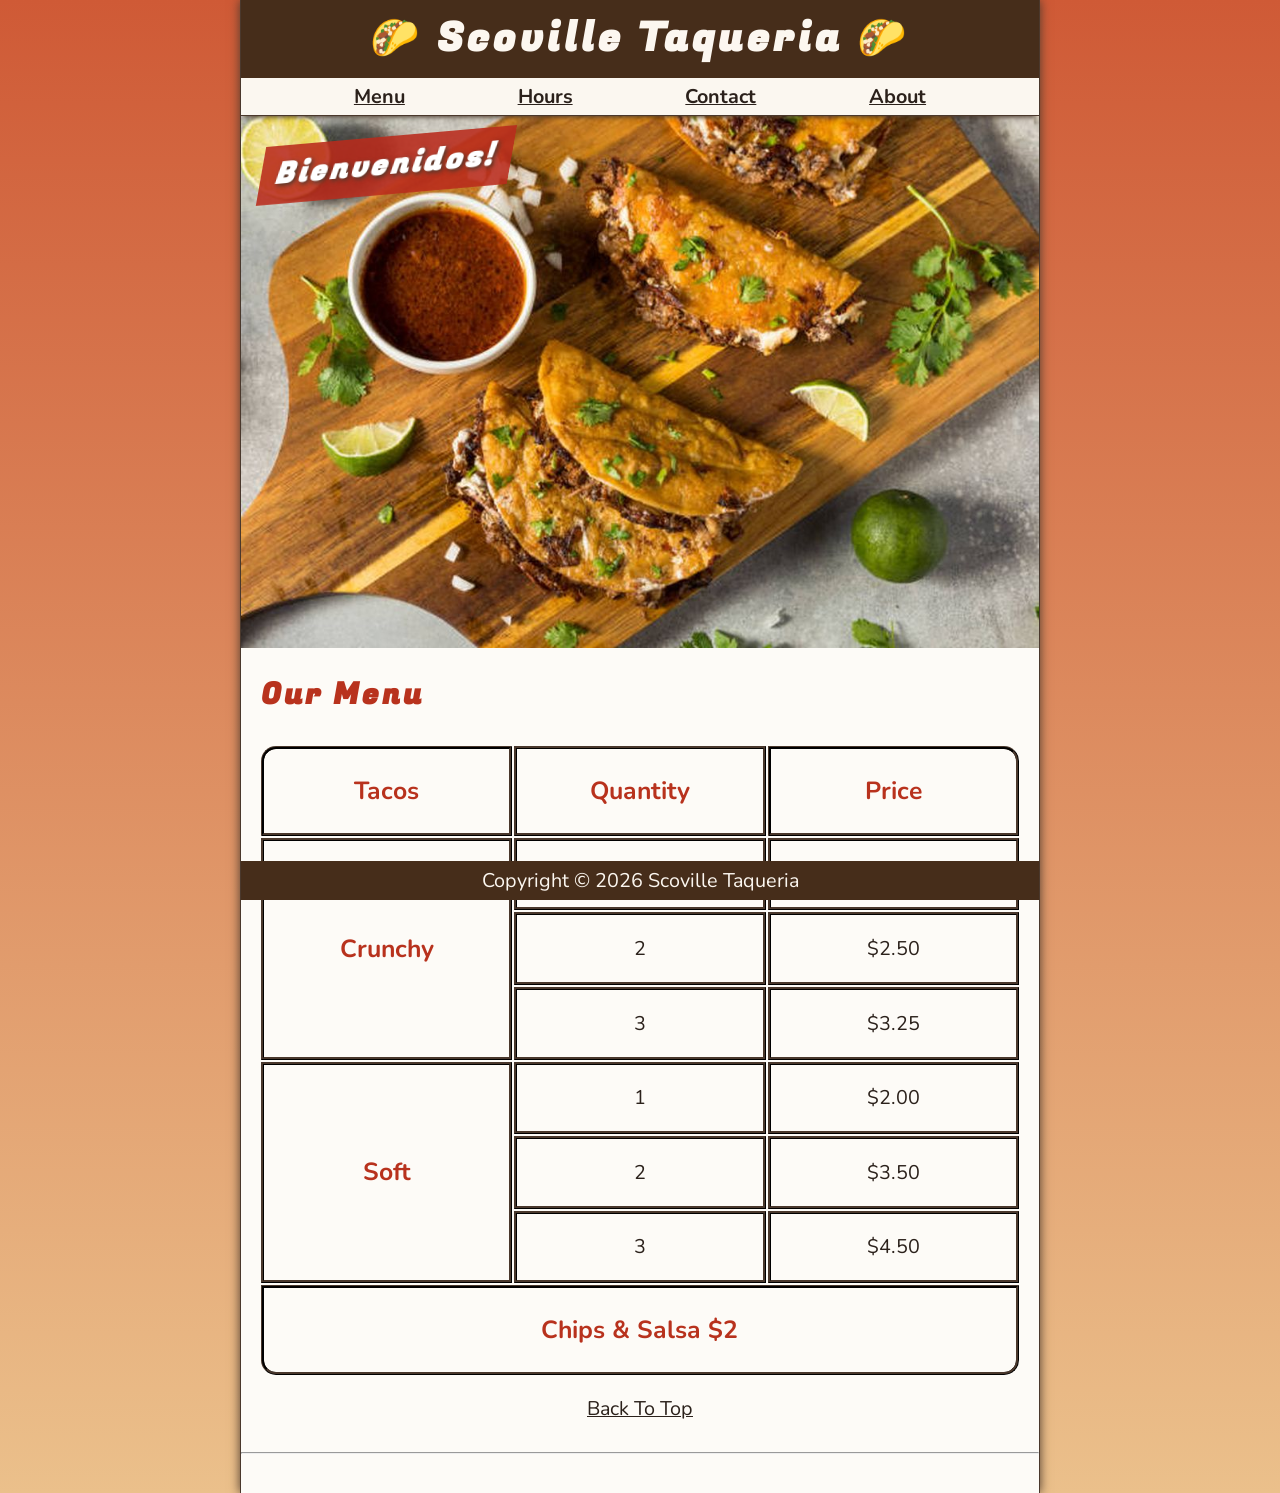
<file: index.html>
<!doctype html>
<html lang="en">
  <head>
    <meta charset="UTF-8" />
    <meta name="viewport" content="width=device-width, initial-scale=1.0" />
    <meta name="author" content="Emmanuel Nyaayo" />
    <meta
      name="description"
      content="The official website for Scoville Taqueria"
    />
    <title>Scoville Taqueria</title>
    <link rel="icon" href="favicon.ico" type="image/x-icon" />
    <link rel="stylesheet" href="css/style.css" />
    <script src="js/main.js" defer></script>
  </head>

  <body>
    <header class="header">
      <h1 class="header__h1">Scoville Taqueria</h1>
      <nav class="header__nav">
        <ul class="header__ul">
          <li>
            <a href="#menu">Menu</a>
          </li>
          <li>
            <a href="hours.html">Hours</a>
          </li>
          <li>
            <a href="contact.html">Contact</a>
          </li>
          <li>
            <a href="about.html">About</a>
          </li>
        </ul>
      </nav>
    </header>

    <section class="hero">
      <h2 class="hero__h2">Bienvenidos!</h2>
      <figure>
        <img
          src="img/freshly-served-tacos.jpg"
          alt="A plate of loaded tacos"
          title="Fresh tacos served at Scoville Taqueria."
          width="1000"
          height="667"
        />
        <figcaption class="offscreen">
          Fresh tacos at Scoville Taqueria
        </figcaption>
      </figure>
    </section>

    <main class="main">
      <article id="menu" class="main__article menu">
        <h2 class="menu__h2">Our Menu</h2>
        <table class="menu__container">
          <caption class="offscreen">
            Scoville Taqueria Menu
          </caption>
          <thead>
            <tr>
              <th class="menu__header" scope="col">Tacos</th>
              <th class="menu__header" scope="col">Quantity</th>
              <th class="menu__header" scope="col">Price</th>
            </tr>
          </thead>
          <tbody>
            <tr>
              <th class="menu__item menu__cr" scope="row" rowspan="3">
                Crunchy
              </th>
              <td class="menu__item">1</td>
              <td class="menu__item">$1.50</td>
            </tr>
            <tr>
              <td class="menu__item">2</td>
              <td class="menu__item">$2.50</td>
            </tr>
            <tr>
              <td class="menu__item">3</td>
              <td class="menu__item">$3.25</td>
            </tr>
            <tr>
              <th class="menu__item menu__sf" scope="row" rowspan="3">Soft</th>
              <td class="menu__item">1</td>
              <td class="menu__item">$2.00</td>
            </tr>
            <tr>
              <td class="menu__item">2</td>
              <td class="menu__item">$3.50</td>
            </tr>
            <tr>
              <td class="menu__item">3</td>
              <td class="menu__item">$4.50</td>
            </tr>
          </tbody>
          <tfoot>
            <tr>
              <td class="menu__item menu__cs" colspan="3">
                Chips &amp; Salsa $2
              </td>
            </tr>
          </tfoot>
        </table>

        <p class="center">
          <a href="#">Back To Top</a>
        </p>
      </article>
    </main>
    <hr />
    <footer class="footer">
      <p>
        <span class="nowrap">Copyright &copy; <time id="year"></time></span>
        <span class="nowrap">Scoville Taqueria</span>
      </p>
    </footer>
  </body>
</html>
</file>
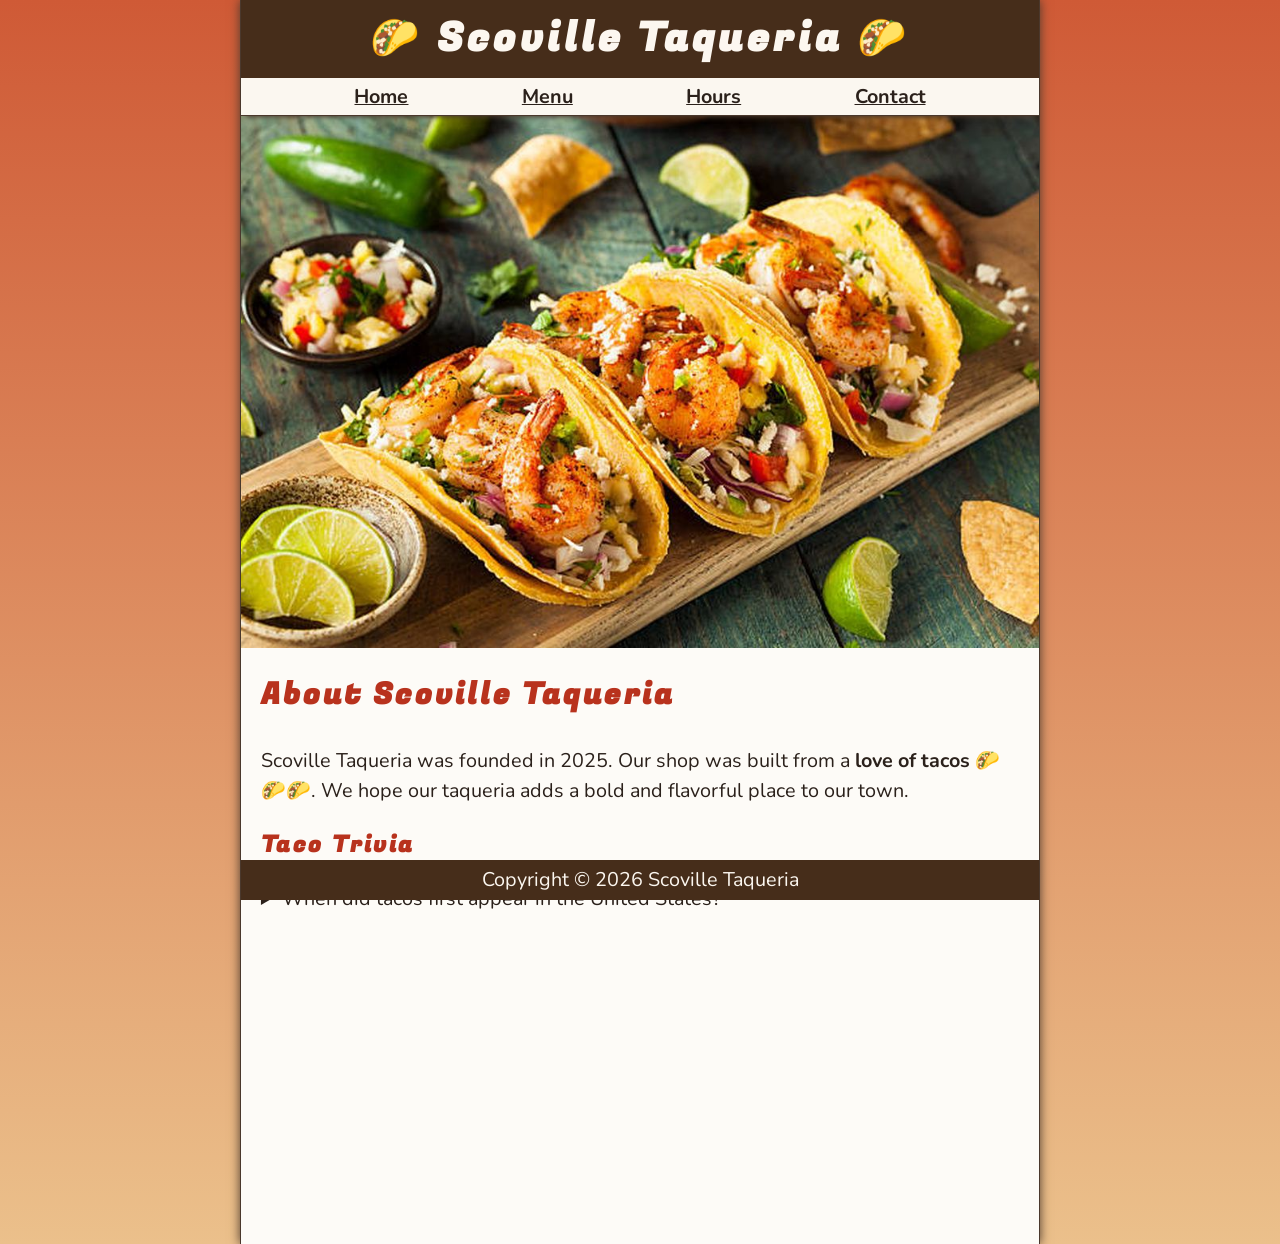
<file: about.html>
<!DOCTYPE html>
<html lang="en">

<head>
    <meta charset="UTF-8">
    <meta name="viewport" content="width=device-width, initial-scale=1.0">
    <meta name="author" content="Emmanuel Nyaayo">
    <meta name="description" content="About Scoville Taqueria">
    <title>About Scoville Taqueria</title>
    <link rel="icon" href="favicon.ico" type="image/x-icon">
    <link rel="stylesheet" href="css/style.css">
    <script src="js/main.js" defer></script>
</head>

<body>
    <header class="header">
        <h1 class="header__h1">Scoville Taqueria</h1>
        <nav class="header__nav">
            <ul class="header__ul">
                <li>
                    <a href="/">Home</a>
                </li>
                <li>
                    <a href="/#menu">Menu</a>
                </li>
                <li>
                    <a href="hours.html">Hours</a>
                </li>
                <li>
                    <a href="contact.html">Contact</a>
                </li>
            </ul>
        </nav>
    </header>

    <section class="hero">
        <figure>
            <img src="img/tacos-delicioso.jpg" alt="Tacos Delicioso" title="Tacos Delicioso!" width="1000"
                height="667">
            <figcaption class="offscreen">
                Try these Delicious Tacos
            </figcaption>
        </figure>
    </section>

    <main class="main">
        <article id="about" class="main__article about">
            <h2>About Scoville Taqueria</abbr></h2>
            <p>
                Scoville Taqueria was founded in <time datetime="2025">2025</time>. Our shop
                was built from a <strong>love of tacos</strong> 🌮🌮🌮. We
                hope our taqueria adds a bold and flavorful place to our town.
            </p>
            <aside class="about__trivia">
                <h3>Taco Trivia</h3>
                <details>
                    <summary>When did tacos first appear in the United States?</summary>
                    <p class="about__trivia-answer">
                        Jeffrey M. Pilcher, taco historian and professor of history at the University of Minnesota, says
                        the earliest mention of tacos in the United States are in a newspaper from <time
                            datetime="1905">1905</time>. (Source: <cite><a
                                href="https://www.smithsonianmag.com/arts-culture/where-did-the-taco-come-from-81228162/"
                                target="_blank">Smithsonian Magazine</a></cite>)
                    </p>
                </details>
            </aside>
        </article>
    </main>

    <footer class="footer">
        <p>
            <span class="nowrap">Copyright &copy; <time id="year"></time></span>
            <span class="nowrap">Scoville Taqueria</span>
        </p>
    </footer>
</body>

</html>
</file>
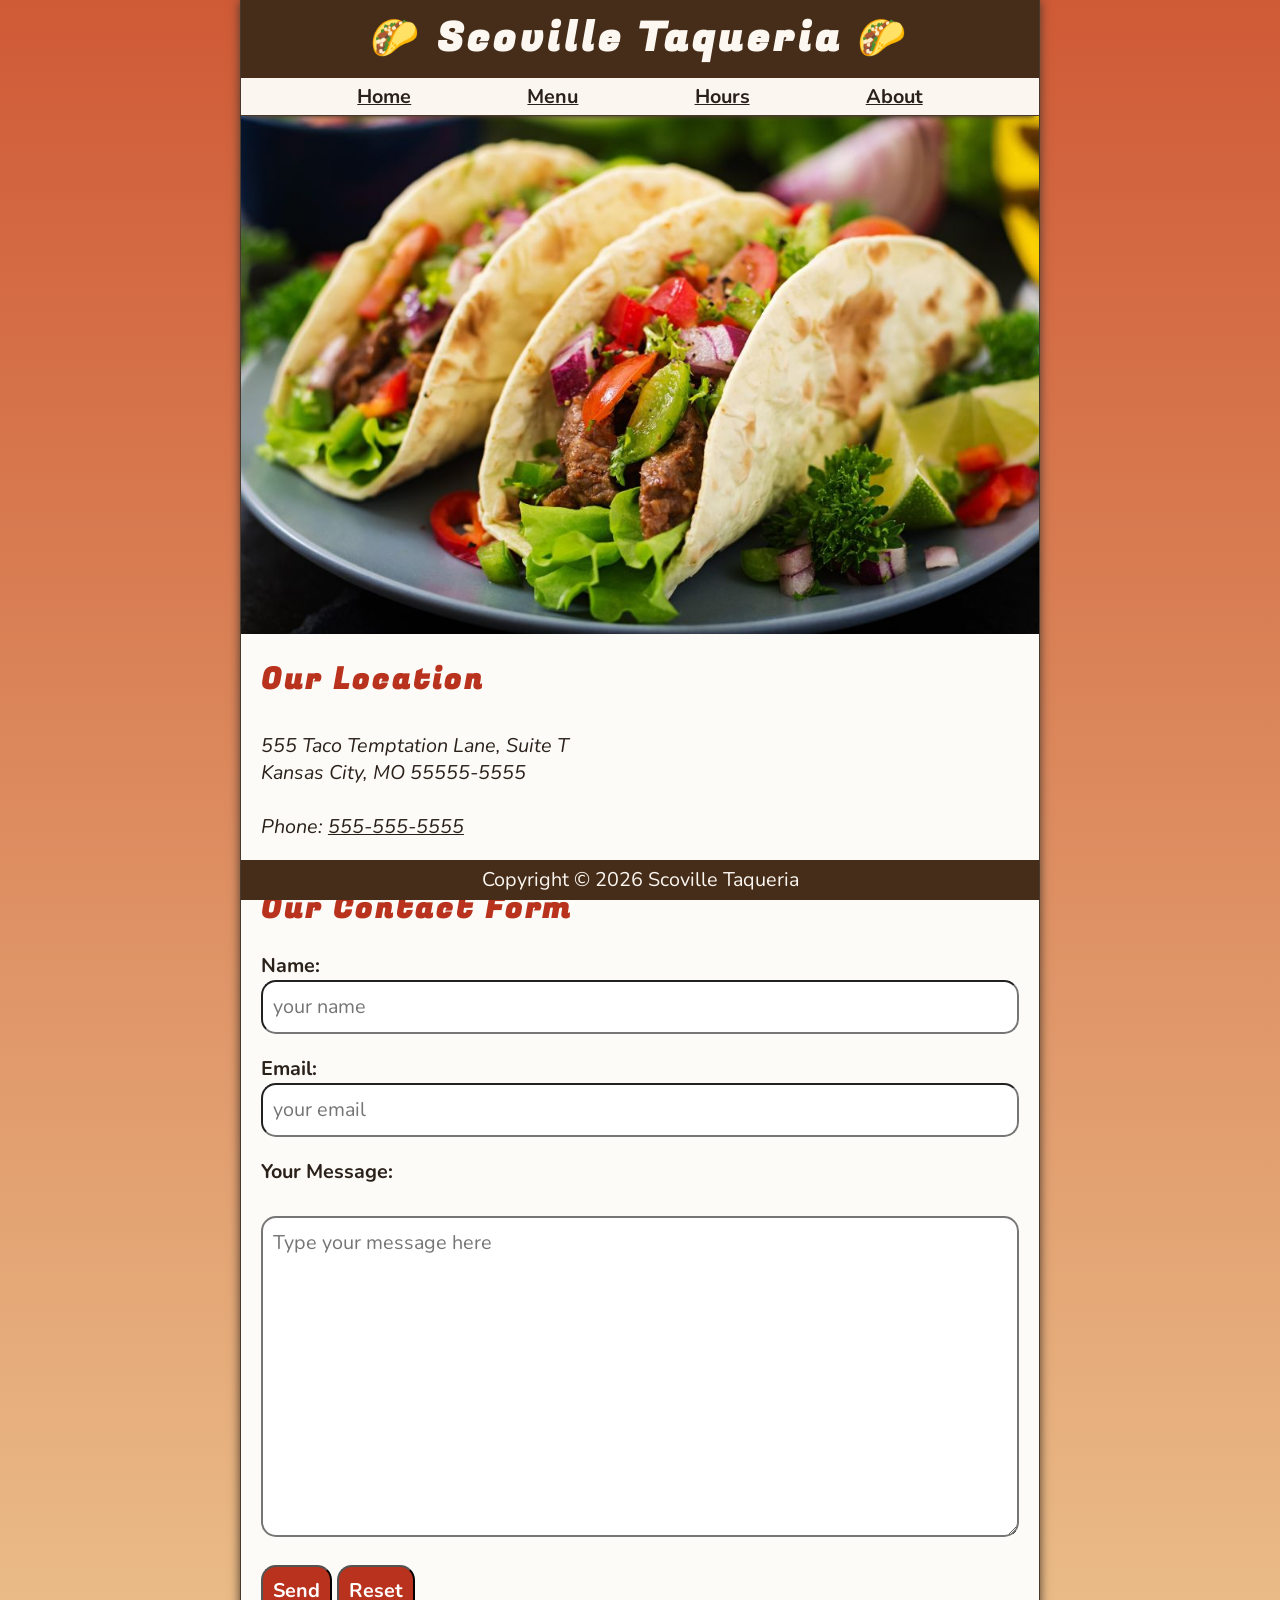
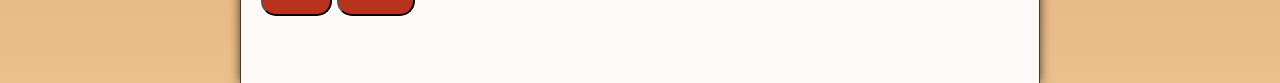
<file: contact.html>
<!doctype html>
<html lang="en">
  <head>
    <meta charset="UTF-8" />
    <meta name="viewport" content="width=device-width, initial-scale=1.0" />
    <meta name="author" content="Emmanuel Nyaayo" />
    <meta
      name="description"
      content="Contact information for Scoville Taqueria"
    />
    <title>Contact Us - Scoville Taqueria</title>
    <link rel="icon" href="favicon.ico" type="image/x-icon" />
    <link rel="stylesheet" href="css/style.css" />
    <script src="js/main.js" defer></script>
  </head>

  <body>
    <header class="header">
      <h1 class="header__h1">Scoville Taqueria</h1>
      <nav class="header__nav">
        <ul class="header__ul">
          <li>
            <a href="/">Home</a>
          </li>
          <li>
            <a href="/#menu">Menu</a>
          </li>
          <li>
            <a href="hours.html">Hours</a>
          </li>
          <li>
            <a href="about.html">About</a>
          </li>
        </ul>
      </nav>
    </header>

    <section class="hero">
      <figure>
        <img
          src="img/tacos-close-up.jpg"
          alt="Close-up of tacos with fresh toppings"
          title="Reach out to Scoville Taqueria"
          width="1000"
          height="649"
        />
        <figcaption class="offscreen">
          Fresh tacos ready to order at Scoville Taqueria
        </figcaption>
      </figure>
    </section>

    <main class="main">
      <article class="main__article">
        <h2>Our Location</h2>
        <address>
          555 Taco Temptation Lane, Suite T<br />
          Kansas City, MO 55555-5555
          <br /><br />
          Phone: <a href="tel:+5555555555">555-555-5555</a>
        </address>
      </article>
      <hr />
      <article class="main__article contact">
        <h2 class="contact__h2">Our Contact Form</h2>

        <form
          action="https://httpbin.org/get"
          method="get"
          class="contact__form"
        >
          <fieldset class="contact__fieldset">
            <legend class="offscreen">Send Us A Message</legend>
            <p class="contact__p">
              <label class="contact__label" for="name">Name:</label>
              <input
                class="contact__input"
                type="text"
                name="name"
                id="name"
                placeholder="your name"
                required
              />
            </p>
            <p class="contact__p">
              <label class="contact__label" for="email">Email:</label>
              <input
                class="contact__input"
                type="email"
                name="email"
                id="email"
                placeholder="your email"
                required
              />
            </p>
            <p class="contact__p">
              <label class="contact__label" for="message">Your Message:</label>
              <br />
              <textarea
                class="contact__textarea"
                name="message"
                id="message"
                cols="30"
                rows="10"
                placeholder="Type your message here"
              ></textarea>
            </p>
          </fieldset>
          <button class="contact__button" type="submit">Send</button>
          <button class="contact__button" type="reset">Reset</button>
        </form>
      </article>
    </main>
    <footer class="footer">
      <p>
        <span class="nowrap">Copyright &copy; <time id="year"></time></span>
        <span class="nowrap">Scoville Taqueria</span>
      </p>
    </footer>
  </body>
</html>
</file>
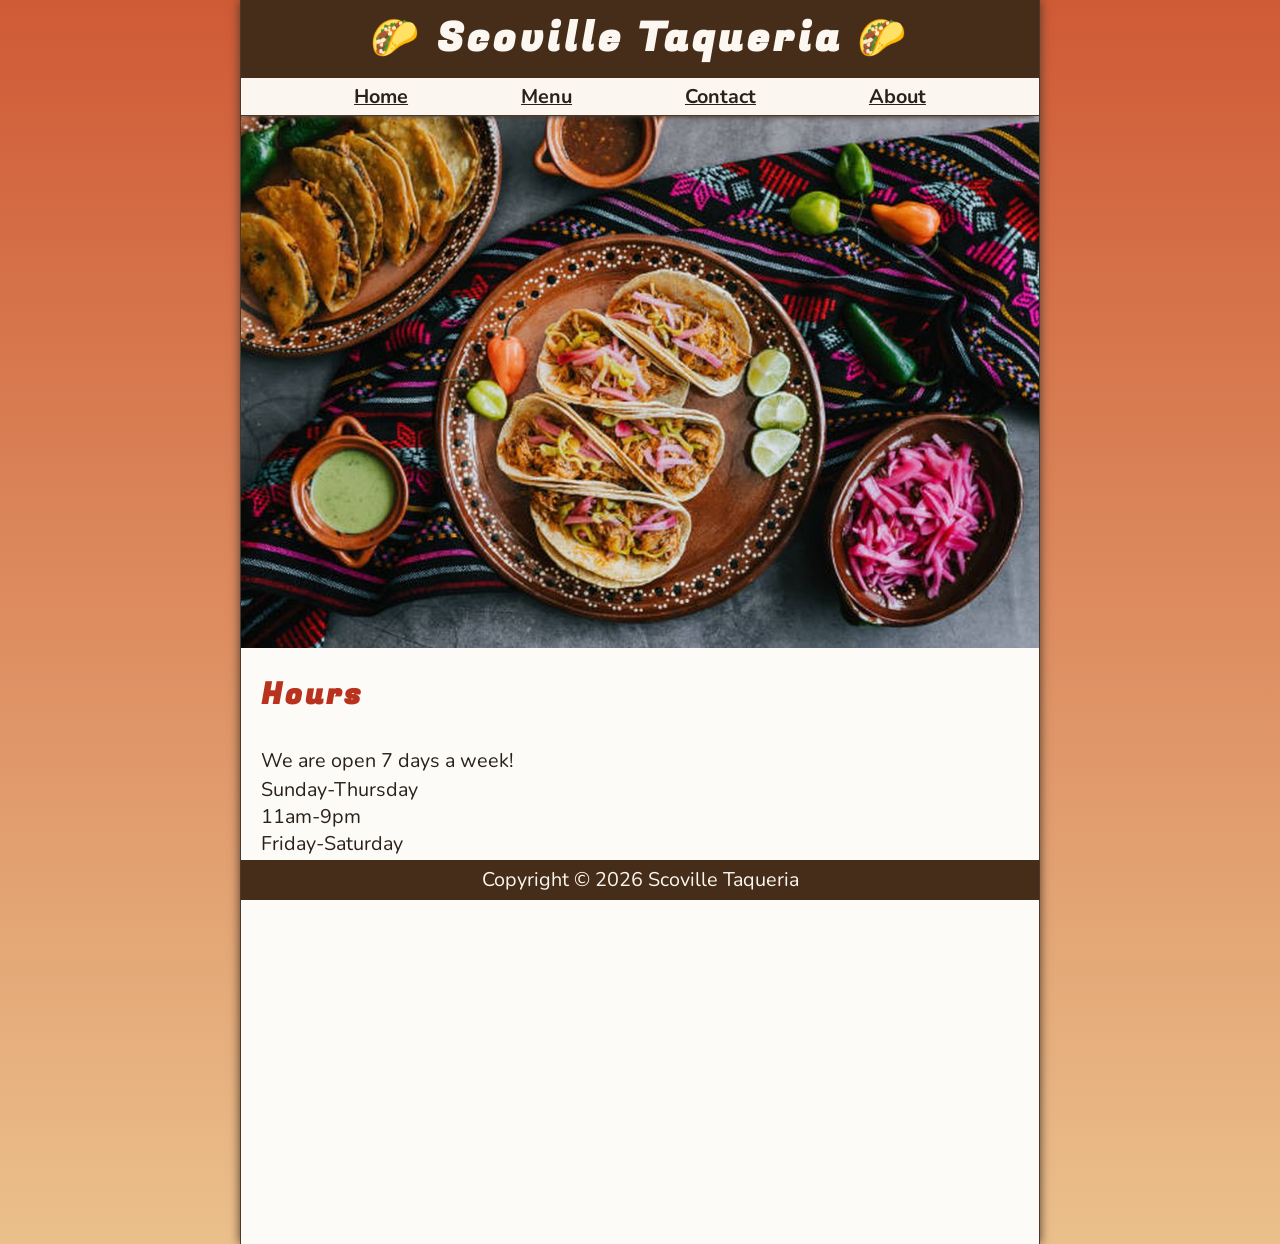
<file: hours.html>
<!doctype html>
<html lang="en">
  <head>
    <meta charset="UTF-8" />
    <meta name="viewport" content="width=device-width, initial-scale=1.0" />
    <meta name="author" content="Emmanuel Nyaayo" />
    <meta name="description" content="Store Hours for Scoville Taqueria" />
    <title>Scoville Taqueria Hours</title>
    <link rel="icon" href="favicon.ico" type="image/x-icon" />
    <link rel="stylesheet" href="css/style.css" />
    <script src="js/main.js" defer></script>
  </head>

  <body>
    <header class="header">
      <h1 class="header__h1">Scoville Taqueria</h1>
      <nav class="header__nav">
        <ul class="header__ul">
          <li>
            <a href="/">Home</a>
          </li>
          <li>
            <a href="/#menu">Menu</a>
          </li>
          <li>
            <a href="contact.html">Contact</a>
          </li>
          <li>
            <a href="about.html">About</a>
          </li>
        </ul>
      </nav>
    </header>

    <section class="hero">
      <figure>
        <img
          src="img/colorful-tacos.jpg"
          alt="A colorful taco spread on a table"
          title="Scoville Taqueria hours and atmosphere!"
          width="1000"
          height="667"
        />
        <figcaption class="offscreen">
          A vibrant taco spread at Scoville Taqueria
        </figcaption>
      </figure>
    </section>

    <main class="main">
      <article class="main__article">
        <h2>Hours</h2>
        <p>We are open 7 days a week!</p>
        <dl>
          <dt>Sunday-Thursday</dt>
          <dd>11am-9pm</dd>
          <dt>Friday-Saturday</dt>
          <dd>11am-11pm</dd>
        </dl>
      </article>
    </main>
    <footer class="footer">
      <p>
        <span class="nowrap">Copyright &copy; <time id="year"></time></span>
        <span class="nowrap">Scoville Taqueria</span>
      </p>
    </footer>
  </body>
</html>
</file>
<file: css/style.css>
@import url("https://fonts.googleapis.com/css2?family=Fugaz+One&family=Nunito&display=swap");

/* || RESET */
*,
*::after,
*::before {
  margin: 0;
  padding: 0;
  box-sizing: border-box;
}

img {
  display: block;
  max-width: 100%;
  height: auto;
}

input,
button,
textarea {
  font: inherit;
}

/* || VARIABLES */

:root {
  /* FONTS */
  --FF: "Nunito", sans-serif;
  --FF-HEADINGS: "Fugaz One", cursive;
  --FS: clamp(1rem, 2.2vh, 1.5rem);

  /* COLORS */
  --BGCOLOR-FADE: #ebc08b;
  --BGCOLOR: #cf5a36;
  --BGIMAGE: linear-gradient(to bottom, var(--BGCOLOR), var(--BGCOLOR-FADE));
  --BODY-BGCOLOR: #fdfbf7;
  --BORDER-COLOR: #4a382c;
  --BUTTON-COLOR: #ffffff;
  --FONT-COLOR: #2b211b;
  --HEADER-BGCOLOR: #462d1a;
  --HEADER-COLOR: #fcf7f0;
  --HERO-BGCOLOR: rgba(185, 43, 28, 0.88);
  --HERO-COLOR: #ffffff;
  --HIGHLIGHT-COLOR: #b8321d;
  --LINK-ACTIVE: #e05326;
  --LINK-COLOR: #2b211b;
  --LINK-HOVER: #b8321d;
  --NAV-BGCOLOR: #fbf7f0;

  /* BORDERS */
  --BORDERS: 1px solid var(--BORDER-COLOR);
  --BORDER-RADIUS: 15px;

  /* STANDARD PADDING */
  --PADDING-TB: 0.25em;
  --PADDING-SIDE: 2.5%;

  /* STANDARD MARGIN */
  --MARGIN: clamp(1em, 2.5vh, 1.5em) 0;
}

@media (prefers-color-scheme: dark) {
  :root {
    --BGCOLOR-FADE: #1f140e;
    --BGCOLOR: #0e0906;
    --BODY-BGCOLOR: #17120e;
    --BORDER-COLOR: #4e3a2c;
    --BUTTON-COLOR: #0e0906;
    --FONT-COLOR: #ede4da;
    --HEADER-BGCOLOR: #0c0805;
    --HEADER-COLOR: #fdfaf6;
    --HERO-BGCOLOR: rgba(224, 75, 40, 0.88);
    --HERO-COLOR: #ffffff;
    --HIGHLIGHT-COLOR: #f97316;
    --LINK-ACTIVE: #ffedd5;
    --LINK-COLOR: #ede4da;
    --LINK-HOVER: #fb923c;
    --NAV-BGCOLOR: #120e0a;
  }
}

/* || UTILITY CLASSES */
.offscreen {
  position: absolute;
  left: -10000px;
}

.nowrap {
  white-space: nowrap;
}

.center {
  text-align: center;
}

/* || GENERAL STYLES */

html {
  scroll-behavior: smooth;
  font-size: var(--FS);
  font-family: var(--FF);
  background-color: var(--BGCOLOR);
  background-image: var(--BGIMAGE);
}

body {
  background-color: var(--BODY-BGCOLOR);
  color: var(--FONT-COLOR);
  min-height: 100vh;
  max-width: 800px;
  margin: 0 auto;
  border-left: var(--BORDERS);
  border-right: var(--BORDERS);
  box-shadow: 0 0 10px var(--BORDER-COLOR);
}

h1,
h2,
h3 {
  font-family: var(--FF-HEADINGS);
  letter-spacing: 0.1em;
}

h2,
h3 {
  margin-bottom: 1em;
  color: var(--HIGHLIGHT-COLOR);
}

p {
  line-height: 1.5;
}

a:any-link {
  color: var(--LINK-COLOR);
}

a:hover,
a:focus-visible {
  color: var(--LINK-HOVER);
}

a:active {
  color: var(--LINK-ACTIVE);
}

/* || HEADER */

.header {
  position: sticky;
  top: 0;
  z-index: 1;
}

.header__h1 {
  text-align: center;
  background-color: var(--HEADER-BGCOLOR);
  color: var(--HEADER-COLOR);
  padding: var(--PADDING-TB) var(--PADDING-SIDE);
}

.header__nav {
  background-color: var(--NAV-BGCOLOR);
  border-bottom: var(--BORDERS);
  font-weight: bold;
  box-shadow: 0 6px 5px -5px var(--BORDER-COLOR);
}

.header__ul {
  padding: var(--PADDING-TB) var(--PADDING-SIDE);
  list-style-type: none;
  display: flex;
  justify-content: space-evenly;
  gap: 1rem;
}

/* || HERO */

.hero {
  position: relative;
}

.hero__h2 {
  background-color: var(--HERO-BGCOLOR);
  color: var(--HERO-COLOR);
  padding: 0.25em 0.5em;
  text-shadow: 2px 2px 5px var(--BORDER-COLOR);
  position: absolute;
  top: -100px;
  left: 20px;
  animation: showWelcome 0.5s ease-in-out 1s forwards;
}

@keyframes showWelcome {
  0% {
    top: -20px;
    transform: skew(0deg, -5deg) scaleY(0);
  }

  80% {
    top: 30px;
    transform: skew(10deg, -5deg) scaleY(1.2);
  }

  100% {
    top: 20px;
    transform: skew(-10deg, -5deg) scaleY(1);
  }
}

/* || FOOTER */

.footer {
  position: sticky;
  bottom: 0;
  background-color: var(--HEADER-BGCOLOR);
  color: var(--HEADER-COLOR);
  padding: var(--PADDING-TB) var(--PADDING-SIDE);
  text-align: center;
}

/* || MAIN */

.main {
  padding: var(--PADDING-TB) var(--PADDING-SIDE);
}

.main__article {
  scroll-margin-top: 6.5rem;
  margin: var(--MARGIN);
}

.main__article:first-child {
  margin-top: 1em;
}

.main__article:last-child {
  min-height: calc(100vh - 20rem);
}

/* || ABOUT */

.about__trivia {
  margin: var(--MARGIN);
}

.about__trivia-answer {
  margin-top: 1em;
}

/* || CONTACT */

.contact__h2 {
  margin: 0;
}

.contact__fieldset {
  border: none;
}

.contact__p {
  margin: 1em 0;
}

.contact__label {
  display: block;
  font-weight: bold;
}

.contact__input,
.contact__textarea {
  padding: 0.5em;
  border-radius: var(--BORDER-RADIUS);
  border-width: 2px;
  width: 100%;
}

.contact__button {
  padding: 0.5em;
  border-radius: var(--BORDER-RADIUS);
  background-color: var(--HIGHLIGHT-COLOR);
  color: var(--BUTTON-COLOR);
  font-weight: bold;
}

/* || MENU */

thead,
tbody,
tfoot,
tr {
  display: contents;
}

.menu__container {
  display: grid;
  grid-template-columns: repeat(3, 1fr);
  grid-template-areas:
    "hd1 hd2 hd3"
    "cr cr1 cr1p"
    "cr cr2 cr2p"
    "cr cr3 cr3p"
    "sf sf1 sf1p"
    "sf sf2 sf2p"
    "sf sf3 sf3p"
    "cs cs cs";
  gap: 0.1em;
  margin-bottom: 1em;
}

.menu__cr {
  grid-area: cr;
}

.menu__sf {
  grid-area: sf;
}

.menu__cs {
  grid-area: cs;
}

.menu__cr,
.menu__sf,
.menu__cs,
.menu__header {
  color: var(--HIGHLIGHT-COLOR);
  font-weight: bold;
  height: 100%;
  display: grid;
  place-content: center;
}

.menu__header,
.menu__item {
  width: 100%;
  padding: 1em;
  border: medium ridge var(--BORDER-COLOR);
}

.menu__item {
  display: grid;
  place-content: center;
}

thead th:first-child {
  border-top-left-radius: var(--BORDER-RADIUS);
}

thead th:last-child {
  border-top-right-radius: var(--BORDER-RADIUS);
}

tfoot td {
  border-bottom-left-radius: var(--BORDER-RADIUS);
  border-bottom-right-radius: var(--BORDER-RADIUS);
}

@media screen and (min-width: 576px) {
  .header__h1::before {
    content: "🌮 ";
  }

  .header__h1::after {
    content: " 🌮";
  }

  .menu__header,
  .menu__cr,
  .menu__sf,
  .menu__cs {
    font-size: 125%;
  }
}
</file>
